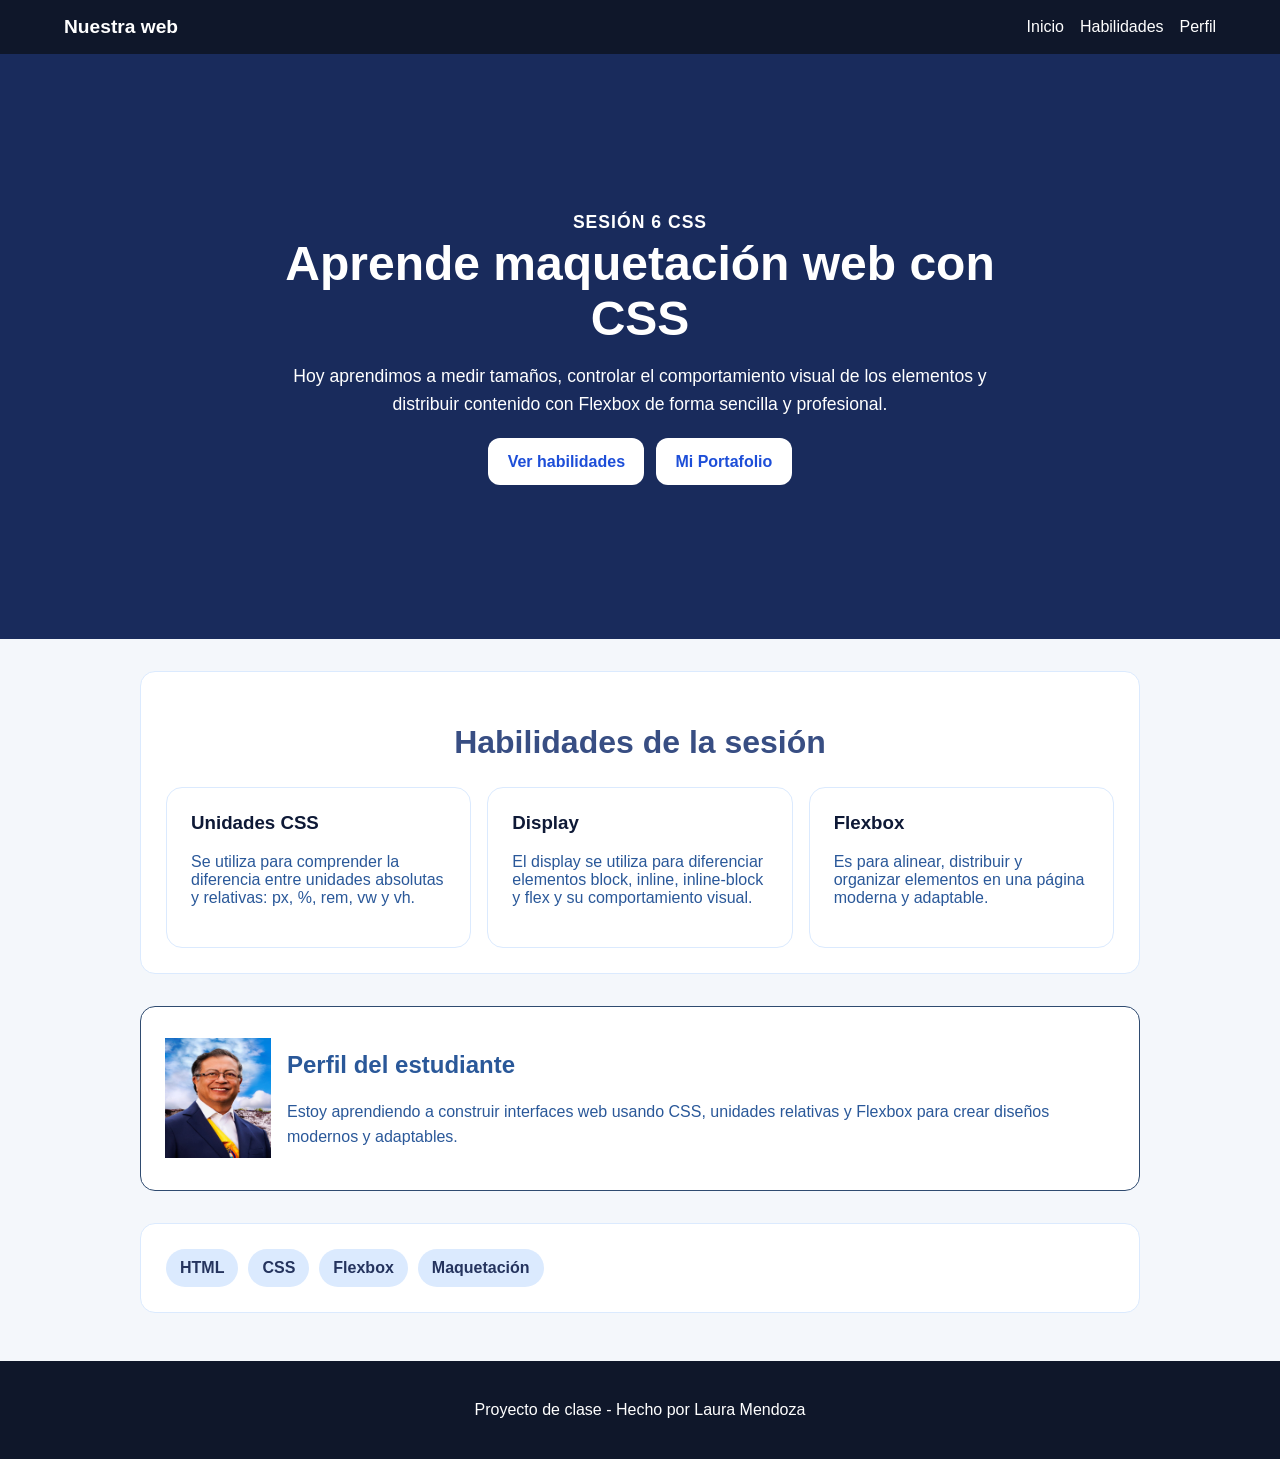
<file: index.html>
<!DOCTYPE html>
<html lang="es">
<head>
<meta charset="UTF-8">
<meta name="viewport" content="width=device-width, initial-scale=1.0">
<title>Landing Curso Web</title>
<link rel="stylesheet" href="styles.css">
</head>
<body>

    <nav class="navbar">
        <a class="logo" href="#inicio">Nuestra web</a>

        <div class="nav-links">
            <a href="#inicio">Inicio</a>
            <a href="#habilidades">Habilidades</a>
            <a href="#perfil">Perfil</a>
        </div>
    </nav>

    <header id="inicio" class="hero">
        <div class="hero-content">
            <p class="eyebrow">Sesión 6 CSS</p>

            <h1>Aprende maquetación web con CSS</h1>

            <p>
                Hoy aprendimos a medir tamaños, controlar el comportamiento visual de los elementos y distribuir contenido con Flexbox de forma sencilla y profesional.
            </p>

            <div class="buttons">
                <a class="button" href="#habilidades">Ver habilidades</a>
                <a class="button" href="portafolio.html">Mi Portafolio</a>
               
            </div>
        </div>
    </header>

    <main class="container">

        <section id="habilidades" class="section">
            <h2>Habilidades de la sesión</h2>

            <div class="cards">

                <article class="card">
                    <h3>Unidades CSS</h3>
                    <p>
                        Se utiliza para comprender la diferencia entre unidades absolutas y relativas: px, %, rem, vw y vh.
                    </p>
                </article>

                <article class="card">
                    <h3>Display</h3>
                    <p>
                        El display se utiliza para diferenciar elementos block, inline, inline-block y flex y su comportamiento visual.
                    </p>
                </article>

                <article class="card">
                    <h3>Flexbox</h3>
                    <p>
                        Es para alinear, distribuir y organizar elementos en una página moderna y adaptable.
                    </p>
                </article>

            </div>
        </section>

        <section id="perfil" class="profile-row">

            <img src="img/petro.jpg" alt="Avatar del estudiante">

            <div>
                <h2>Perfil del estudiante</h2>

                <p>
                    Estoy aprendiendo a construir interfaces web usando CSS, unidades relativas y Flexbox para crear diseños modernos y adaptables.
                </p>
            </div>

        </section>

        <section class="tags">
            <span>HTML</span>
            <span>CSS</span>
            <span>Flexbox</span>
            <span>Maquetación</span>
        </section>

    </main>

    <footer class="footer">
        <p>
            Proyecto de clase - Hecho por Laura Mendoza
        </p>
    </footer>

</body>
</html>
</file>
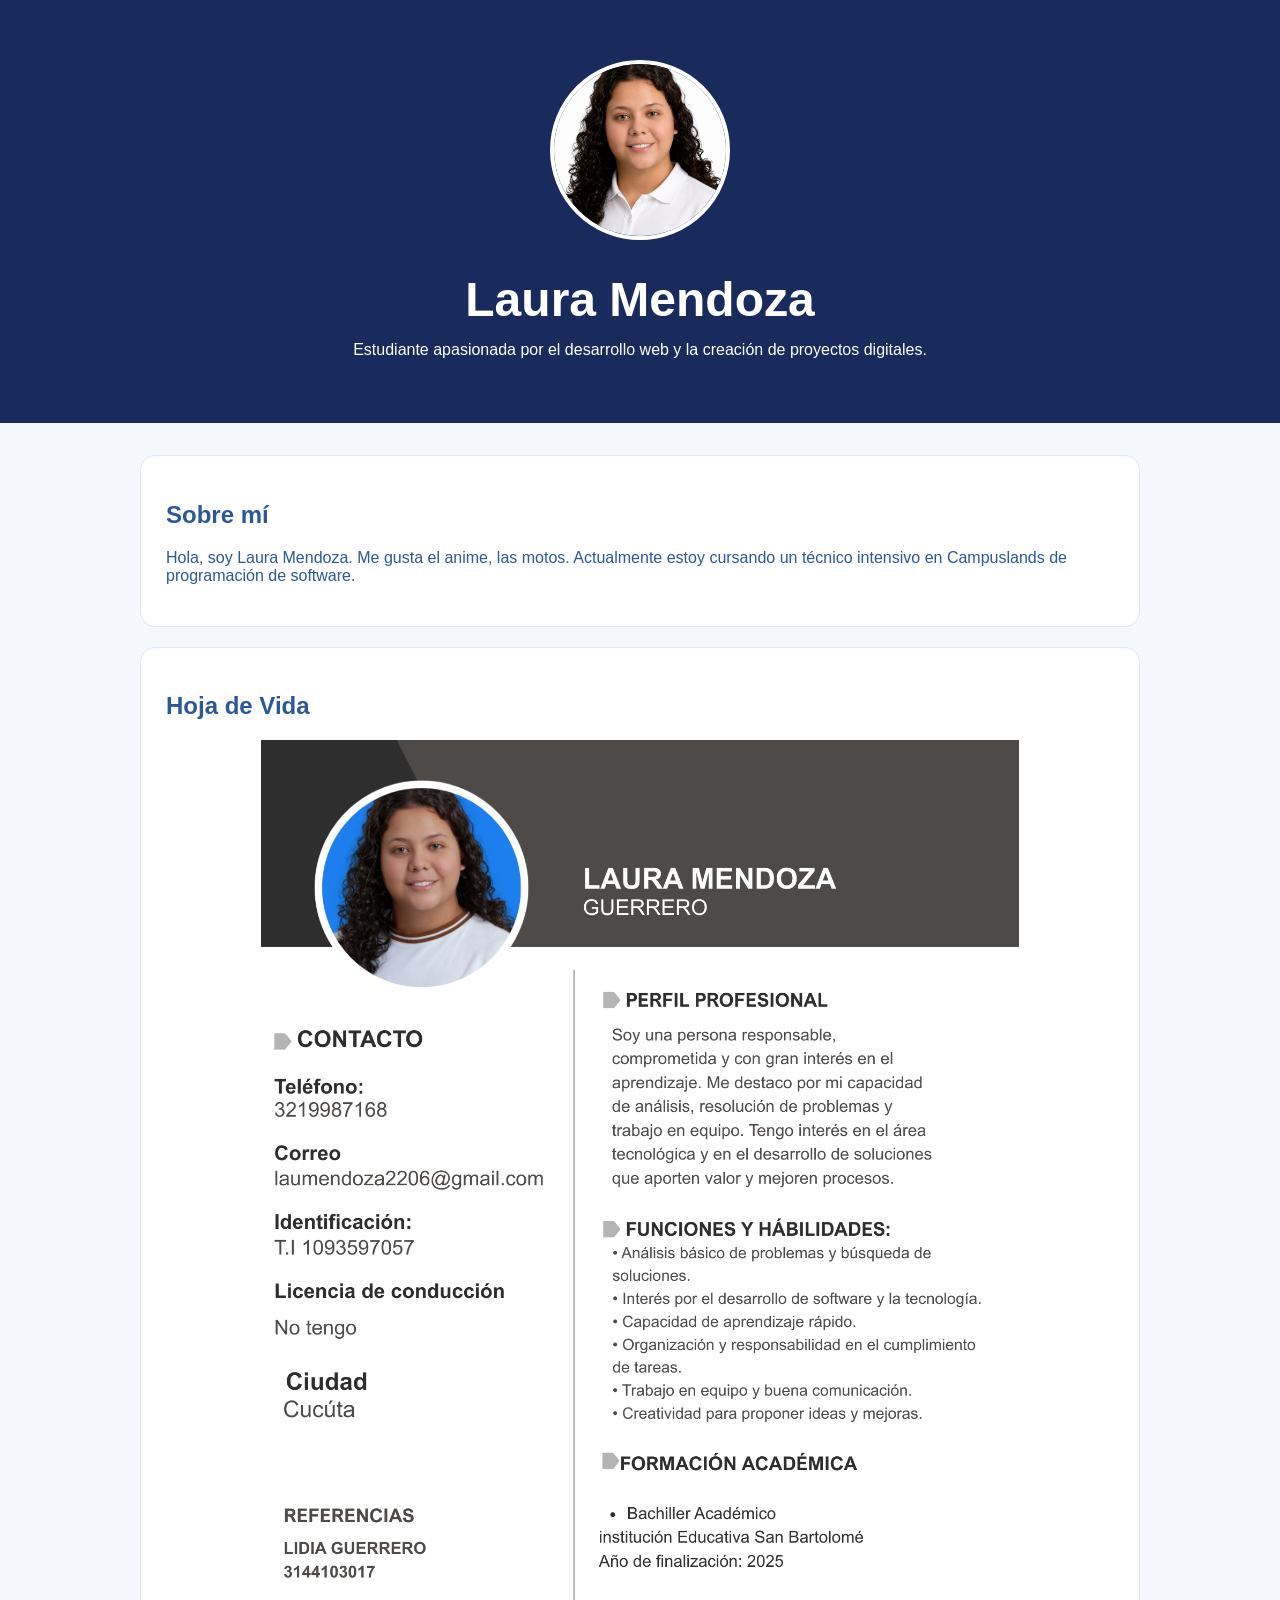
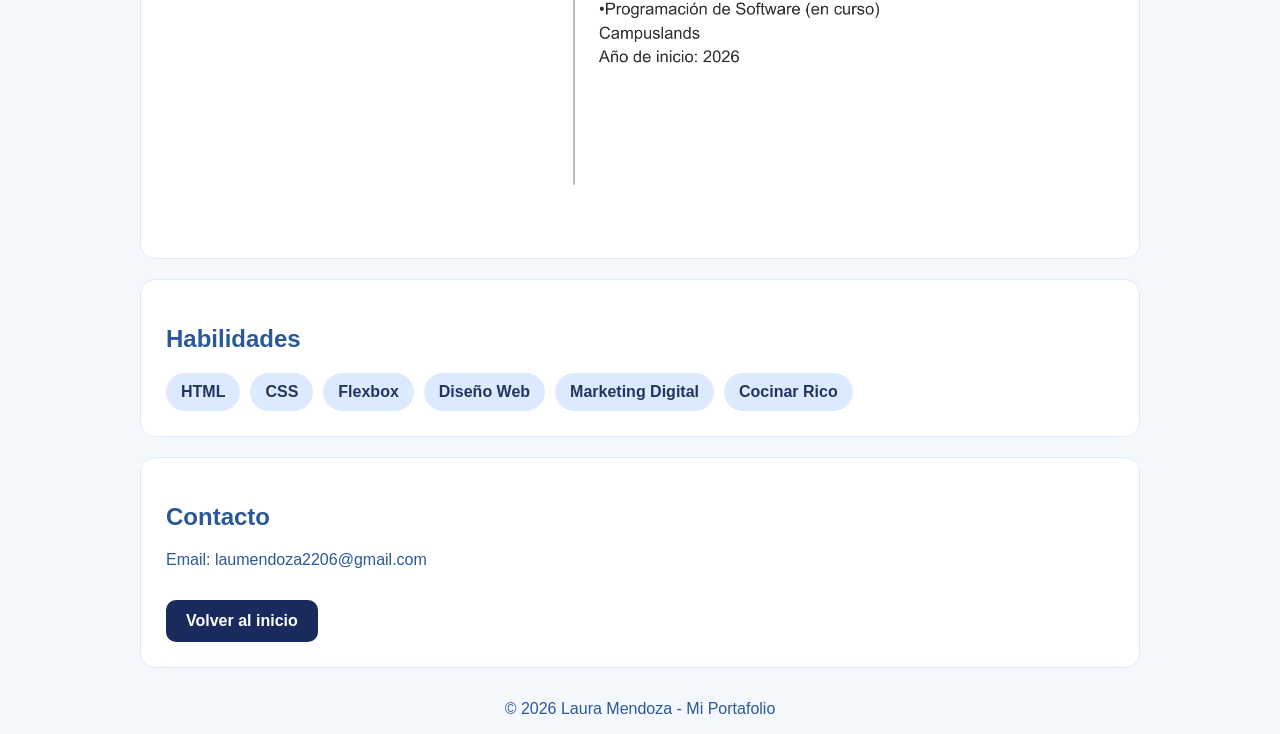
<file: portafolio.html>
<!DOCTYPE html>
<html lang="es">
<head>
    <meta charset="UTF-8">
    <meta name="viewport" content="width=device-width, initial-scale=1.0">
    <title>Portafolio - Laura Mendoza</title>
    <link rel="stylesheet" href="styles.css">
</head>
<body>

<header>
    <img src="img/489118a8-5c18-4d01-95eb-99314a12e0dc.jpeg" alt="Foto de Laura" class="az58lk">

    <h1>Laura Mendoza</h1>

    <p>
        Estudiante apasionada por el desarrollo web y la creación de proyectos digitales.
    </p>
</header>

<div class="container">

    <section>
        <h2>Sobre mí</h2>

        <p>
            Hola, soy Laura Mendoza. Me gusta el anime, las motos.
            Actualmente estoy cursando un técnico intensivo en Campuslands de programación de software.
        </p>
    </section>

    <section>
        <h2>Hoja de Vida</h2>

        <img src="documento/Hoja de Vida Laura Mendoza.png" alt="Hoja de Vida de Laura Mendoza" class="gh47xc">
    </section>

    <section>
        <h2>Habilidades</h2>

        <div class="xk29mz">
            <span class="pq84rt">HTML</span>
            <span class="pq84rt">CSS</span>
            <span class="pq84rt">Flexbox</span>
            <span class="pq84rt">Diseño Web</span>
            <span class="pq84rt">Marketing Digital</span>
            <span class="pq84rt">Cocinar Rico</span>
        </div>
    </section>

    <section>
        <h2>Contacto</h2>

        <p>Email: laumendoza2206@gmail.com</p>

        <a href="index.html" class="nv73qw">
            Volver al inicio
        </a>
    </section>

</div>

<footer class="ty91bn">
    <p>&copy; 2026 Laura Mendoza - Mi Portafolio</p>
</footer>

</body>
</html>
</file>
<file: styles.css>
* {
    box-sizing: border-box;
}

body {
    margin: 0;
    font-family: Arial, Helvetica, sans-serif;
    background-color: #f4f7fb;
    color: #2a5899;
}

.navbar {
    position: sticky;
    top: 0;
    display: flex;
    justify-content: space-between;
    align-items: center;
    padding: 16px 5%;
    background-color: #0f172a;
    color: white;
    z-index: 10;
    text-align: center;
}

.logo {
    color: white;
    font-weight: bold;
    text-decoration: none;
    font-size: 1.2rem;
    text-align: center;
}

.nav-links {
    display: flex;
    gap: 16px;
    flex-wrap: wrap;
}

.nav-links a {
    color: white;
    text-decoration: none;
}

.hero {
    min-height: 65vh;
    display: flex;
    justify-content: center; 
    align-items: center;
    padding: 5vw;
    background-color: #192b5c;
    color: white;
    text-align: center;
}

.hero-content {
    max-width: 720px;
}

.eyebrow {
    font-weight: bold;
    letter-spacing: 1px;
    text-transform: uppercase;
}

.hero h1 {
    font-size: 3rem;
    margin: 0 0 1rem;
}

.hero p {
    font-size: 1.1rem;
    line-height: 1.6;
}

.buttons {
    display: flex;
    justify-content: center; 
    gap: 12px;
    flex-wrap: wrap;
    margin-top: 20px;
}
.button {
    display: inline-block;
    padding: 0.9rem 1.2rem;
    background-color: white;
    color: #1d4ed8;
    text-decoration: none;
    border-radius: 12px;
    font-weight: bold;
    transition: 0.3s;
}

.button:hover {
    transform: translateY(-3px);
}

.container {
    width: 92%;
    max-width: 1000px;
    margin: 2rem auto;
}

.section h2 {
    font-size: 2rem;
    color: #384e83;
    text-align: center;
}

.cards {
    display: flex;
    justify-content: center;
    gap: 1rem;
    flex-wrap: wrap;
}
.card {
    flex: 1;
    min-width: 220px;
    background-color: white;
    padding: 1.5rem;
    border: 1px solid #dbeafe;
    border-radius: 16px;
}

.card h3 {
    color: #0e1936;
    margin-top: 0;
}

.profile-row {
    display: flex;
    align-items: center;
    gap: 1rem;
    margin-top: 2rem;
    padding: 1.5rem;
    background-color: white;
    border-radius: 15px;
    border: 1px solid #2f4b70;
}

.profile-row img {
    width: 120px;
    height: 120px;
    border-radius: 0%;
}

.profile-row p {
    line-height: 1.6;
}

.tags {
    display: flex;
    flex-wrap: wrap;
    gap: 10px;
    margin-top: 2rem;
}

.tags span {
    display: inline-block;
    background-color: #dbeafe;
    color: #25345e;
    padding: 10px 14px;
    border-radius: 20px;
    font-weight: bold;
}

.footer {
    margin-top: 3rem;
    padding: 1.5rem;
    text-align: center;
    background-color: #0f172a;
    color: white;
}







header {
    background-color: #192b5c;
    color: white;
    text-align: center;
    padding: 60px 20px;
}

header h1 {
    font-size: 3rem;
    margin-bottom: 10px;
}

header p {
    max-width: 700px;
    margin: auto;
    line-height: 1.6;
}

section {
    background-color: white;
    padding: 25px;
    margin-bottom: 20px;
    border-radius: 15px;
    border: 1px solid #dbeafe;
}

.xk29mz {
    display: flex;
    flex-wrap: wrap;
    gap: 10px;
}

.pq84rt {
    background-color: #dbeafe;
    color: #25345e;
    padding: 10px 15px;
    border-radius: 20px;
    font-weight: bold;
}

.nv73qw {
    display: inline-block;
    margin-top: 15px;
    padding: 12px 20px;
    background-color: #192b5c;
    color: white;
    text-decoration: none;
    border-radius: 10px;
    font-weight: bold;
}

.nv73qw:hover {
    opacity: 0.9;
}

.az58lk {
    width: 180px;
    height: 180px;
    object-fit: cover;
    border-radius: 50%;
    display: block;
    margin: 0 auto 20px auto;
    border: 4px solid white;
}

.ty91bn {
    text-align: center;
}

.gh47xc {
    width: 80%;
    height: 80%;
    display: block;
    margin: 20px auto;
}
</file>
